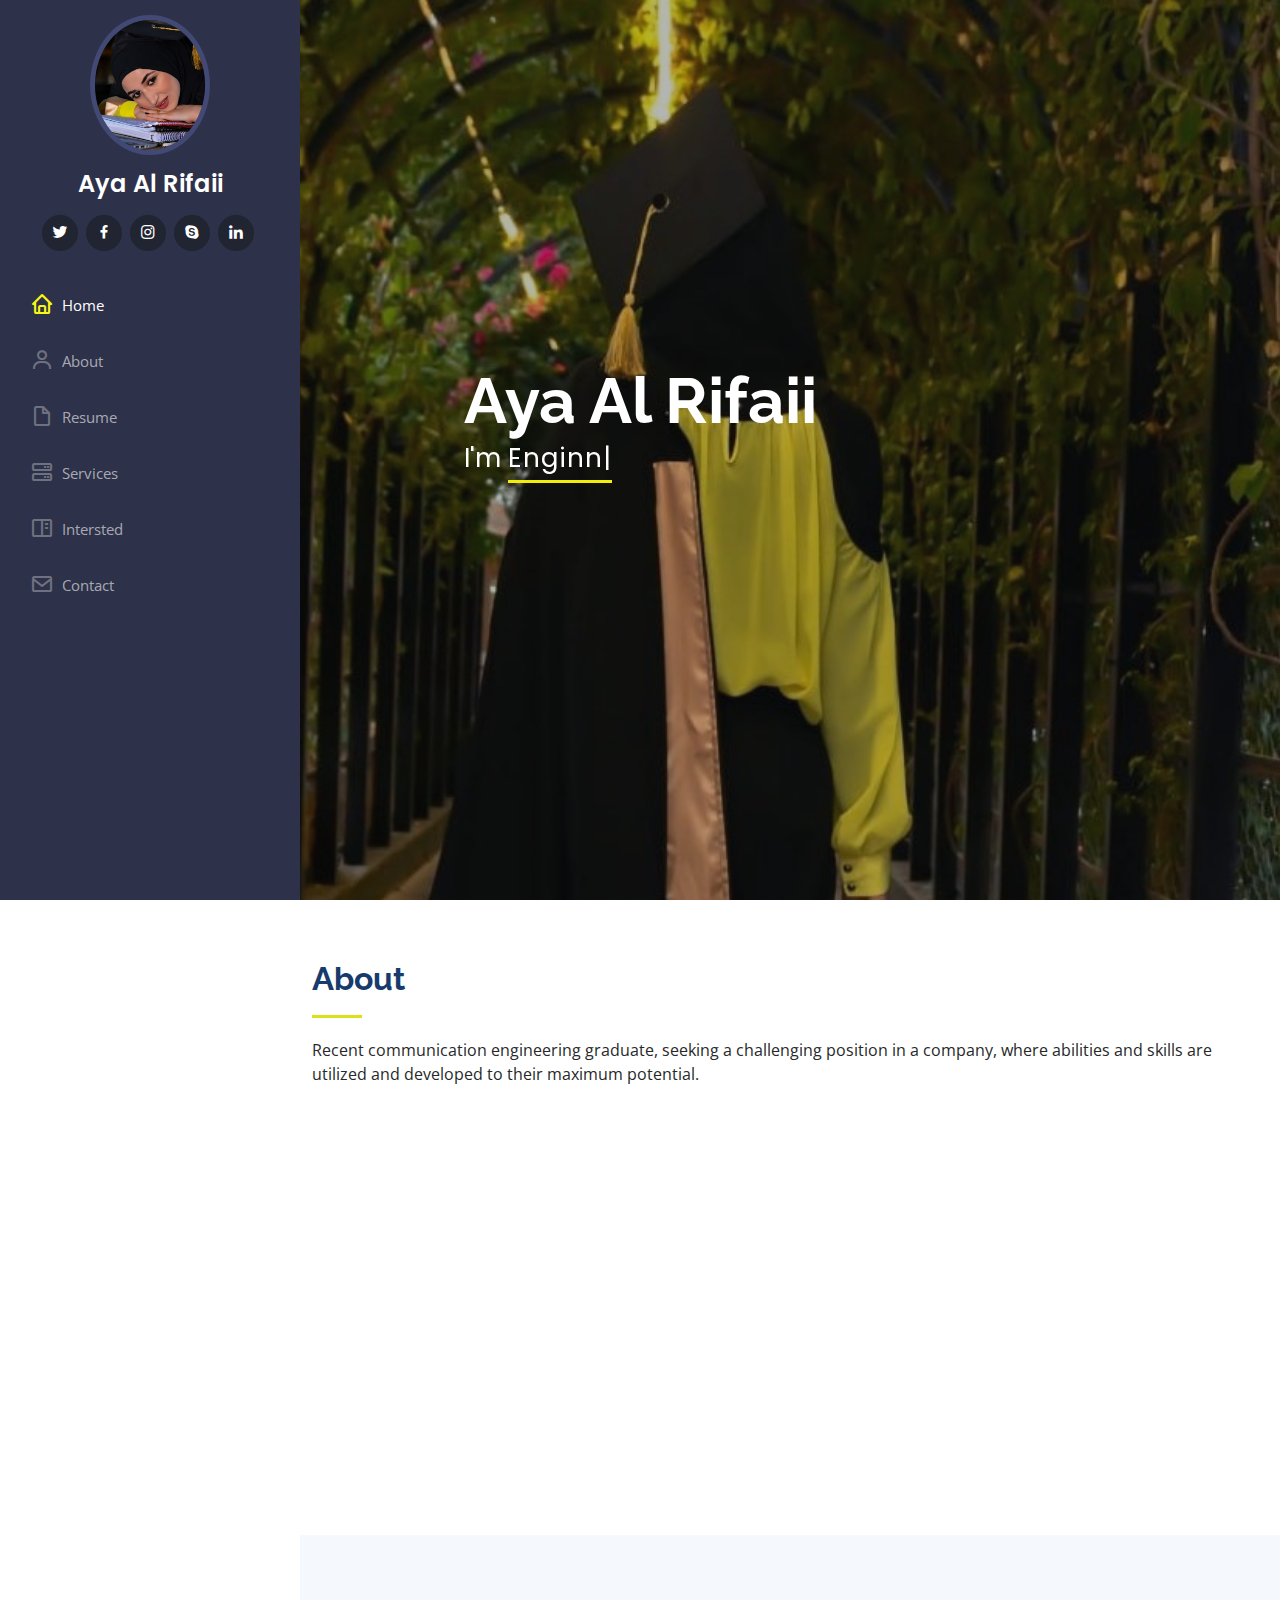
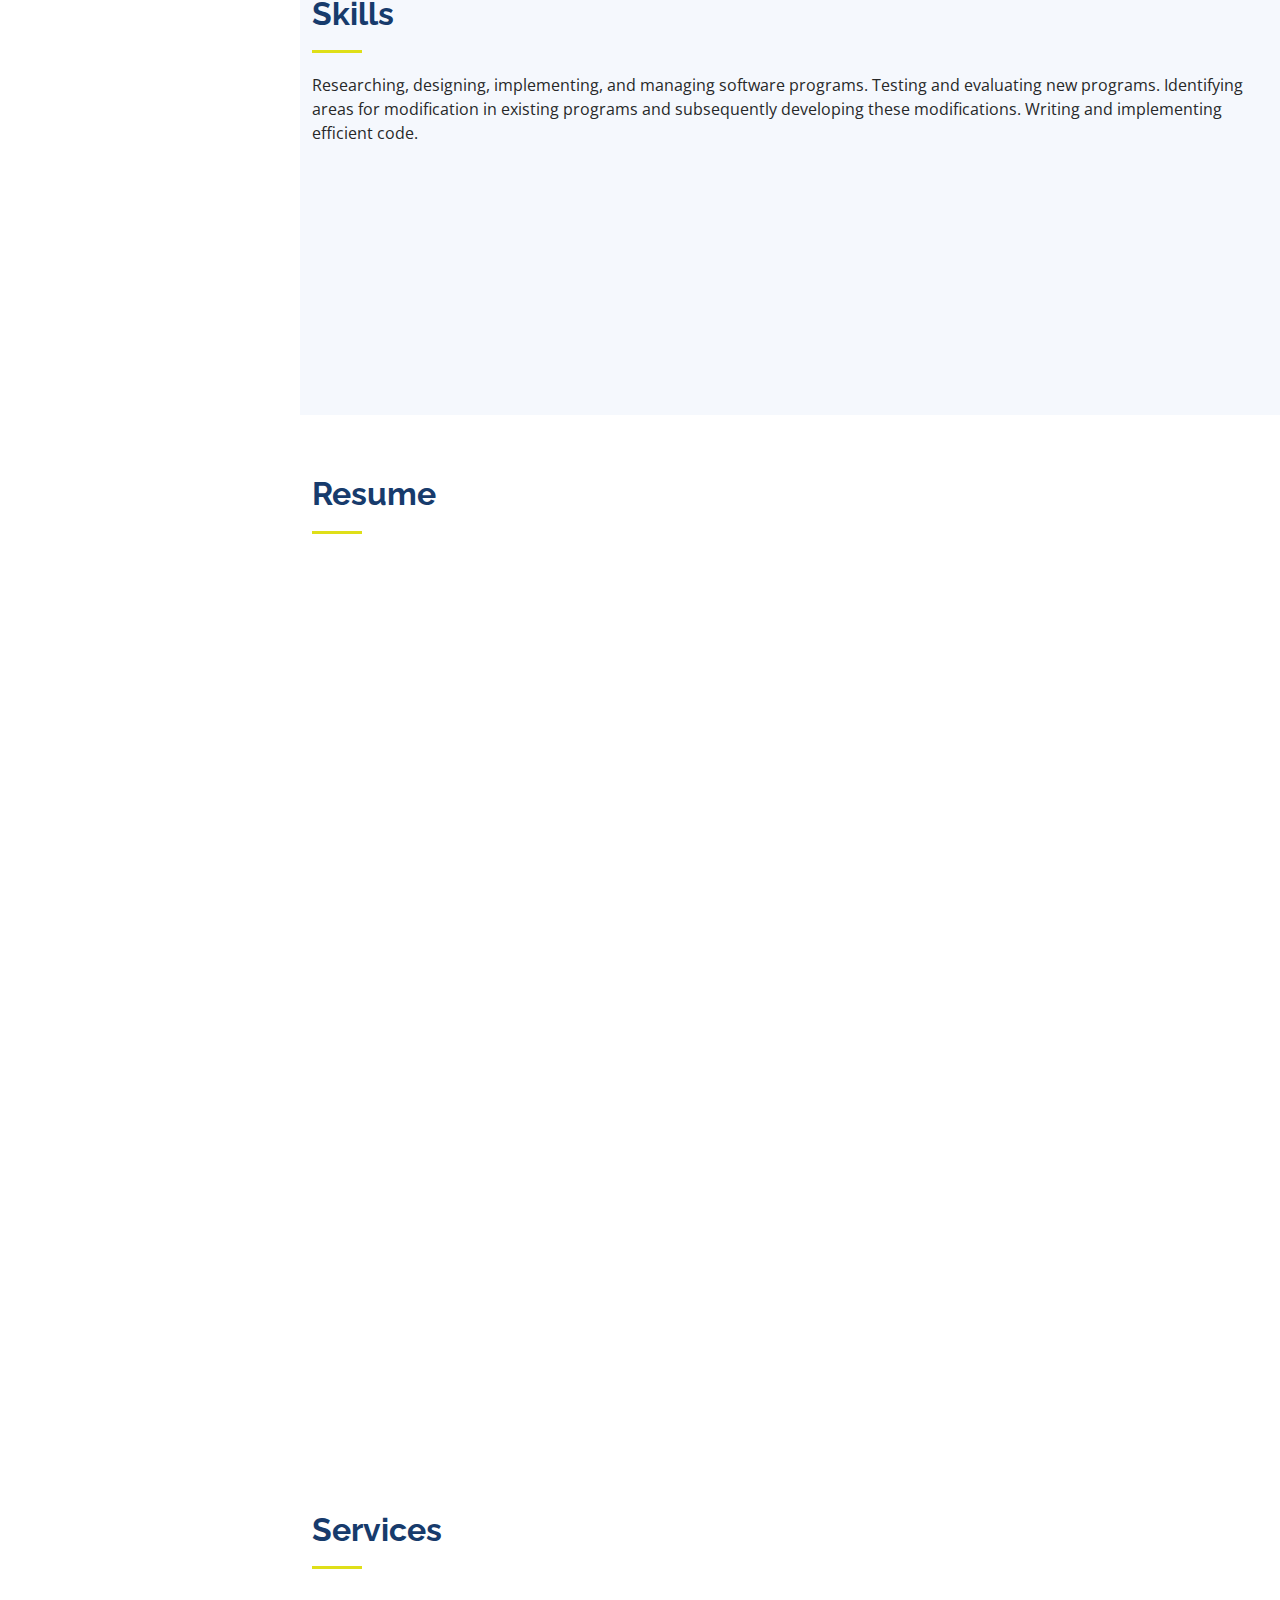
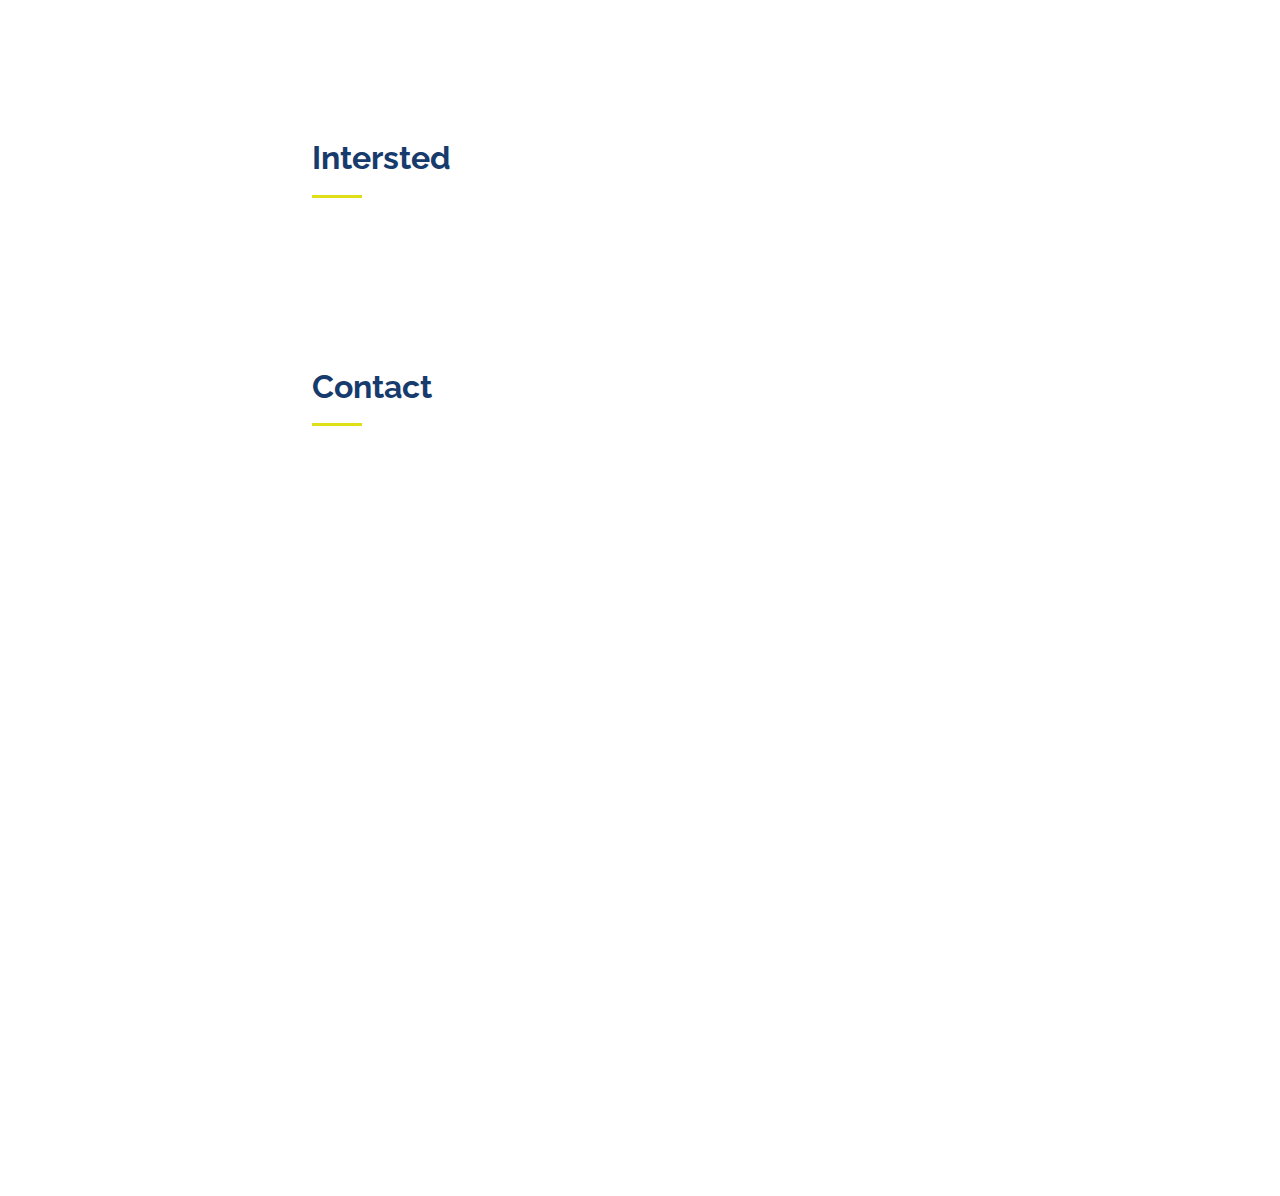
<file: index.html>
<!DOCTYPE html>
<html lang="en">
  <head>
    <meta charset="utf-8" />
    <meta content="width=device-width, initial-scale=1.0" name="viewport" />

    <title>My Curriculum Vitaee</title>
    <meta content="" name="description" />
    <meta content="" name="keywords" />

    <!-- Favicons -->
    <link href="assets/img/favicon.png" rel="icon" />
    <link href="assets/img/apple-touch-icon.png" rel="apple-touch-icon" />

    <!-- Google Fonts -->
    <link
      href="https://fonts.googleapis.com/css?family=Open+Sans:300,300i,400,400i,600,600i,700,700i|Raleway:300,300i,400,400i,500,500i,600,600i,700,700i|Poppins:300,300i,400,400i,500,500i,600,600i,700,700i"
      rel="stylesheet"
    />

    <!-- Vendor CSS Files -->
    <link href="assets/vendor/aos/aos.css" rel="stylesheet" />
    <link
      href="assets/vendor/bootstrap/css/bootstrap.min.css"
      rel="stylesheet"
    />
    <link
      href="assets/vendor/bootstrap-icons/bootstrap-icons.css"
      rel="stylesheet"
    />
    <link href="assets/vendor/boxicons/css/boxicons.min.css" rel="stylesheet" />
    <link
      href="assets/vendor/glightbox/css/glightbox.min.css"
      rel="stylesheet"
    />
    <link href="assets/vendor/swiper/swiper-bundle.min.css" rel="stylesheet" />

    <!-- Template Main CSS File -->
    <link href="assets/css/style.css" rel="stylesheet" />

    <!-- =======================================================
  * Template Name: iPortfolio - v3.9.0
  * Template URL: https://bootstrapmade.com/iportfolio-bootstrap-portfolio-websites-template/
  * Author: BootstrapMade.com
  * License: https://bootstrapmade.com/license/
  ======================================================== -->
  </head>

  <body>
    <!-- ======= Mobile nav toggle button ======= -->
    <i class="bi bi-list mobile-nav-toggle d-xl-none"></i>

    <!-- ======= Header ======= -->
    <header id="header">
      <div class="d-flex flex-column">
        <div class="profile">
          <img
            src="assets/img/profile-img.jpg"
            alt=""
            class="img-fluid rounded-circle"
          />
          <h1 class="text-light"><a href="index.html">Aya Al Rifaii</a></h1>
          <div class="social-links mt-3 text-center">
            <a href="#" class="twitter"><i class="bx bxl-twitter"></i></a>
            <a href="#" class="facebook"><i class="bx bxl-facebook"></i></a>
            <a href="#" class="instagram"><i class="bx bxl-instagram"></i></a>
            <a href="#" class="google-plus"><i class="bx bxl-skype"></i></a>
            <a href="#" class="linkedin"><i class="bx bxl-linkedin"></i></a>
          </div>
        </div>

        <nav id="navbar" class="nav-menu navbar">
          <ul>
            <li>
              <a href="#hero" class="nav-link scrollto active"
                ><i class="bx bx-home"></i> <span>Home</span></a
              >
            </li>
            <li>
              <a href="#about" class="nav-link scrollto"
                ><i class="bx bx-user"></i> <span>About</span></a
              >
            </li>
            <li>
              <a href="#resume" class="nav-link scrollto"
                ><i class="bx bx-file-blank"></i> <span>Resume</span></a
              >
            </li>
            <li>
              <a href="#services" class="nav-link scrollto"
                ><i class="bx bx-server"></i> <span>Services</span></a
              >
            </li>
            <li>
              <a href="#intersted" class="nav-link scrollto"
                ><i class="bx bx-book-content"></i> <span>Intersted</span></a
              >
            </li>
            <li>
              <a href="#contact" class="nav-link scrollto"
                ><i class="bx bx-envelope"></i> <span>Contact</span></a
              >
            </li>
          </ul>
        </nav>
        <!-- .nav-menu -->
      </div>
    </header>
    <!-- End Header -->

    <!-- ======= Hero Section ======= -->
    <section
      id="hero"
      class="d-flex flex-column justify-content-center align-items-center"
    >
      <div class="hero-container" data-aos="fade-in">
        <h1>Aya Al Rifaii</h1>
        <p>
          I'm
          <span
            class="typed"
            data-typed-items="Enginner, Developer, Freelancer"
          ></span>
        </p>
      </div>
    </section>
    <!-- End Hero -->

    <main id="main">
      <!-- ======= About Section ======= -->
      <section id="about" class="about">
        <div class="container">
          <div class="section-title">
            <h2>About</h2>
            <p>
              Recent communication engineering graduate, seeking a challenging
            position in a company, where abilities and skills are utilized and
            developed to their maximum potential.
            </p>
          </div>

          <div class="row">
            <div class="col-lg-4" data-aos="fade-right">
              <img src="assets/img/profile-img.jpg" class="img-fluid" alt="" />
            </div>
            <div class="col-lg-8 pt-4 pt-lg-0 content" data-aos="fade-left">
              <h3>Enginner &amp; Full Stack Developer.</h3>
              <br />
              <div class="row">
                <div class="col-lg-6">
                  <ul>
                    <li>
                      <i class="bi bi-chevron-right"></i>
                      <strong>Birthday:</strong> <span>20 February 2001</span>
                    </li>
                    <li>
                      <i class="bi bi-chevron-right"></i>
                      <strong>PhEmailone:</strong>
                      <span>rifaiiaya202@gmail.com</span>
                    </li>
                    <li>
                      <i class="bi bi-chevron-right"></i>
                      <strong>City:</strong> <span>Akkar, Lebanon</span>
                    </li>
                  </ul>
                </div>
                <div class="col-lg-6">
                  <ul>
                    <li>
                      <i class="bi bi-chevron-right"></i> <strong>Age:</strong>
                      <span>21</span>
                    </li>
                    <li>
                      <i class="bi bi-chevron-right"></i>
                      <strong>Degree:</strong> <span>Master</span>
                    </li>
                    <li>
                      <i class="bi bi-chevron-right"></i>
                      <strong>Freelance:</strong> <span>Available</span>
                    </li>
                  </ul>
                </div>
              </div>
              <p>
                In 2018 , started first year at LIU university, in
              telecommunication Engineering major, when I graduate with Honor
              in spring 2021.
              <br />
              In 2021 , started first year of Master in CCE.
              </p>
            </div>
          </div>
        </div>
      </section>
      <!-- End About Section -->

       <!-- ======= Skills Section ======= -->
       <section id="skills" class="skills section-bg">
        <div class="container">
          <div class="section-title">
            <h2>Skills</h2>
            <p>
              Researching, designing, implementing, and managing software
              programs. Testing and evaluating new programs. Identifying areas
              for modification in existing programs and subsequently developing
              these modifications. Writing and implementing efficient code.
            </p>
          </div>

          <div class="row skills-content">
            <div class="col-lg-6" data-aos="fade-up">
              <div class="progress">
                <span class="skill"
                  >HTML &amp; CSS &amp;JavaScript <i class="val">90%</i></span
                >

                <div class="progress-bar-wrap">
                  <div
                    class="progress-bar"
                    role="progressbar"
                    aria-valuenow="90"
                    aria-valuemin="0"
                    aria-valuemax="100"
                  ></div>
                </div>
              </div>

              <div class="progress">
                <span class="skill"
                  >Node.js &amp;JSON &amp; npm <i class="val">90%</i></span
                >
                <div class="progress-bar-wrap">
                  <div
                    class="progress-bar"
                    role="progressbar"
                    aria-valuenow="90"
                    aria-valuemin="0"
                    aria-valuemax="100"
                  ></div>
                </div>
              </div>

              <div class="progress">
                <span class="skill"
                  >AJAX &amp; REST API &amp; Web Server
                  <i class="val">85%</i></span
                >
                <div class="progress-bar-wrap">
                  <div
                    class="progress-bar"
                    role="progressbar"
                    aria-valuenow="85"
                    aria-valuemin="0"
                    aria-valuemax="100"
                  ></div>
                </div>
              </div>
            </div>

            <div class="col-lg-6" data-aos="fade-up" data-aos-delay="100">
              <div class="progress">
                <span class="skill"
                  >Git &amp; Github &amp; Heroku<i class="val">80%</i></span
                >
                <div class="progress-bar-wrap">
                  <div
                    class="progress-bar"
                    role="progressbar"
                    aria-valuenow="80"
                    aria-valuemin="0"
                    aria-valuemax="100"
                  ></div>
                </div>
              </div>

              <div class="progress">
                <span class="skill">Bootstrap <i class="val">90%</i></span>
                <div class="progress-bar-wrap">
                  <div
                    class="progress-bar"
                    role="progressbar"
                    aria-valuenow="90"
                    aria-valuemin="0"
                    aria-valuemax="100"
                  ></div>
                </div>
              </div>

              <div class="progress">
                <span class="skill"
                  >Microsoft Office <i class="val">90%</i></span
                >
                <div class="progress-bar-wrap">
                  <div
                    class="progress-bar"
                    role="progressbar"
                    aria-valuenow="90"
                    aria-valuemin="0"
                    aria-valuemax="100"
                  ></div>
                </div>
              </div>
            </div>
          </div>
        </div>
      </section>
      <!-- End Skills Section -->

      <!-- ======= Resume Section ======= -->
      <section id="resume" class="resume">
        <div class="container">
          <div class="section-title">
            <h2>Resume</h2>
          </div>

          <div class="row">
            <div class="col-lg-6" data-aos="fade-up">
              <h3 class="resume-title">Sumary</h3>
              <div class="resume-item pb-0">
                <h4>Aya Al Rifaii</h4>
                <p>
                  <em
                    >In 2018 , started first year at LIU university, in
                    telecommunication Engineering major, when I graduate with
                    Honor in spring 2021. In 2021 , started first year of Master
                    in CCE. <br />
                    I started with a Full Stack Developer Training</em
                  >
                </p>
              </div>

              <h3 class="resume-title">Education</h3>
              <div class="resume-item">
                <h4>Bachelor of Telecommunication Engineer</h4>
                <h5>2018 - 2021</h5>
                <p><em>LIU University, Akkar Campus</em></p>
                <ul>
                  <li>
                    graduate | Spring 2021 Bachelor of Science in TENG Major
                  </li>
                  <li>GPA : 3.49 , Dean's list during semesters</li>
                </ul>
              </div>
              <div class="resume-item">
                <h4>Master Computer &amp; Communication Engineer</h4>
                <h5>2021 - 2023</h5>
                <p><em>LIU University, Tripoli &amp; Beirut Campus</em></p>
                <ul>
                  <li>
                    Spring 2022 | Finished, the first year of master (MSC1)
                  </li>
                  <li>Continue the last year of Masters (MSC2)</li>
                </ul>
              </div>
            </div>
            <div class="col-lg-6" data-aos="fade-up" data-aos-delay="100">
              <h3 class="resume-title">Professional Experience</h3>
              <div class="resume-item">
                <h4>PERSONAL PROJECTS</h4>
                <u>Senior Project | In Web- Electronics Online Shop</u>
                <br />
                <ul>
                  <li>
                    Designed, developed, and tested the ‘E- Online shopping’
                    website that fulfills the needs of people, based on two
                    interfaces admin, users.
                  </li>
                  <li>
                    Used creative problem-solving approaches to generate new
                    ideas, and produce effective solutions.
                  </li>
                </ul>

                <u>Web Project | Hotel Reservation System</u>
                <ul>
                  <li>Using Html5, CSS, JavaScript, and PHP</li>
                </ul>

                <u>Android Project | Cinema Reservation Application</u>
                <ul>
                  <li>
                    Create and designed an Cinema Reservation application based
                    on two interfaces admin, users
                  </li>
                </ul>

                <u> Bootstrap Template | Vlava</u>
                <ul>
                  <li>
                    Using Html5, CSS, JavaScript, JSON, Node.js, AJAX, npm to
                    read from excel sheet , REST API...
                  </li>
                  <li>
                    This is the link of Vlava project Posted in Github:
                    <a
                      href="https://rifaiiaya2.github.io/Vlava/"
                      target="_blank"
                      >Vlava
                    </a>
                  </li>
                </ul>
              </div>
              <div class="resume-item">
                <h4>WorkShop</h4>

                <ul>
                  <li>
                    Lebanese International University “LIU” nominated me to
                    participate in the Huawei Seeds For Future program, which
                    includes the most important technology topics, 5G, cloud
                    computing, AI.
                  </li>
                  <li>
                    Certificate from Maharatech Successfly completed learned
                    HTML &amp; CSS
                  </li>
                </ul>
              </div>
            </div>
          </div>
        </div>
      </section>
      <!-- End Resume Section -->

 

      <!-- ======= Services Section ======= -->
      <section id="services" class="services">
        <div class="container">
          <div class="section-title">
            <h2>Services</h2>
           
          </div>

          <div class="row" id="Services">

           
        </div>
      </section>
      <!-- End Services Section -->

      <!-- ======= Intersted Section ======= -->
      
      <section id="intersted" class="services">
        <div class="container">
          <div class="section-title">
            <h2>Intersted</h2>
           
          </div>

          <div class="row" id="Intersted">

           
        </div>
      </section>

<!-- ======= Contact Section ======= -->
<section id="contact" class="contact">
  <div class="container">
    <div class="section-title">
      <h2>Contact</h2>
      
    </div>

    <div class="row" data-aos="fade-in">
      <div class="col-lg-5 d-flex align-items-stretch">
        <div class="info">
          <div class="address">
            <i class="bi bi-geo-alt"></i>
            <h4>Location:</h4>
            <p>Akkar, Lebanon</p>
          </div>

          <div class="email">
            <i class="bi bi-envelope"></i>
            <h4>Email:</h4>
            <p>rifaiiaya202@gmail.com</p>
          </div>

         

          <iframe
            src="https://www.google.com/maps/embed?pb=!1m14!1m8!1m3!1d12097.433213460943!2d-74.0062269!3d40.7101282!3m2!1i1024!2i768!4f13.1!3m3!1m2!1s0x0%3A0xb89d1fe6bc499443!2sDowntown+Conference+Center!5e0!3m2!1smk!2sbg!4v1539943755621"
            frameborder="0"
            style="border: 0; width: 100%; height: 290px"
            allowfullscreen
          ></iframe>
        </div>
      </div>

      <div class="col-lg-7 mt-5 mt-lg-0 d-flex align-items-stretch">
        <form
          action="forms/contact.php"
          method="post"
          role="form"
          class="php-email-form"
        >
          <div class="row">
            <div class="form-group col-md-6">
              <label for="name">Your Name</label>
              <input
                type="text"
                name="name"
                class="form-control"
                id="name"
                required
              />
            </div>
            <div class="form-group col-md-6">
              <label for="name">Your Email</label>
              <input
                type="email"
                class="form-control"
                name="email"
                id="email"
                required
              />
            </div>
          </div>
          <div class="form-group">
            <label for="name">Subject</label>
            <input
              type="text"
              class="form-control"
              name="subject"
              id="subject"
              required
            />
          </div>
          <div class="form-group">
            <label for="name">Message</label>
            <textarea
              class="form-control"
              name="message"
              rows="10"
              required
            ></textarea>
          </div>
          <div class="my-3">
            <div class="loading">Loading</div>
            <div class="error-message"></div>
            <div class="sent-message">
              Your message has been sent. Thank you!
            </div>
          </div>
          <div class="text-center">
            <button type="submit" style="background:yellow">Send Message</button>
          </div>
        </form>
      </div>
    </div>
  </div>
</section>
<!-- End Contact Section -->
</main>
<!-- End #main -->
    <a
      href="#"
      class="back-to-top d-flex align-items-center justify-content-center"
      ><i class="bi bi-arrow-up-short"></i
    ></a>

    <!-- Vendor JS Files -->
    <script src="assets/vendor/purecounter/purecounter_vanilla.js"></script>
    <script src="assets/vendor/aos/aos.js"></script>
    <script src="assets/vendor/bootstrap/js/bootstrap.bundle.min.js"></script>
    <script src="assets/vendor/glightbox/js/glightbox.min.js"></script>
    <script src="assets/vendor/isotope-layout/isotope.pkgd.min.js"></script>
    <script src="assets/vendor/swiper/swiper-bundle.min.js"></script>
    <script src="assets/vendor/typed.js/typed.min.js"></script>
    <script src="assets/vendor/waypoints/noframework.waypoints.js"></script>
    <script src="assets/vendor/php-email-form/validate.js"></script>

    <!-- Template Main JS File -->
    <script src="assets/js/main.js"></script>
    <script src="./index.js"></script>
  </body>
</html>
</file>
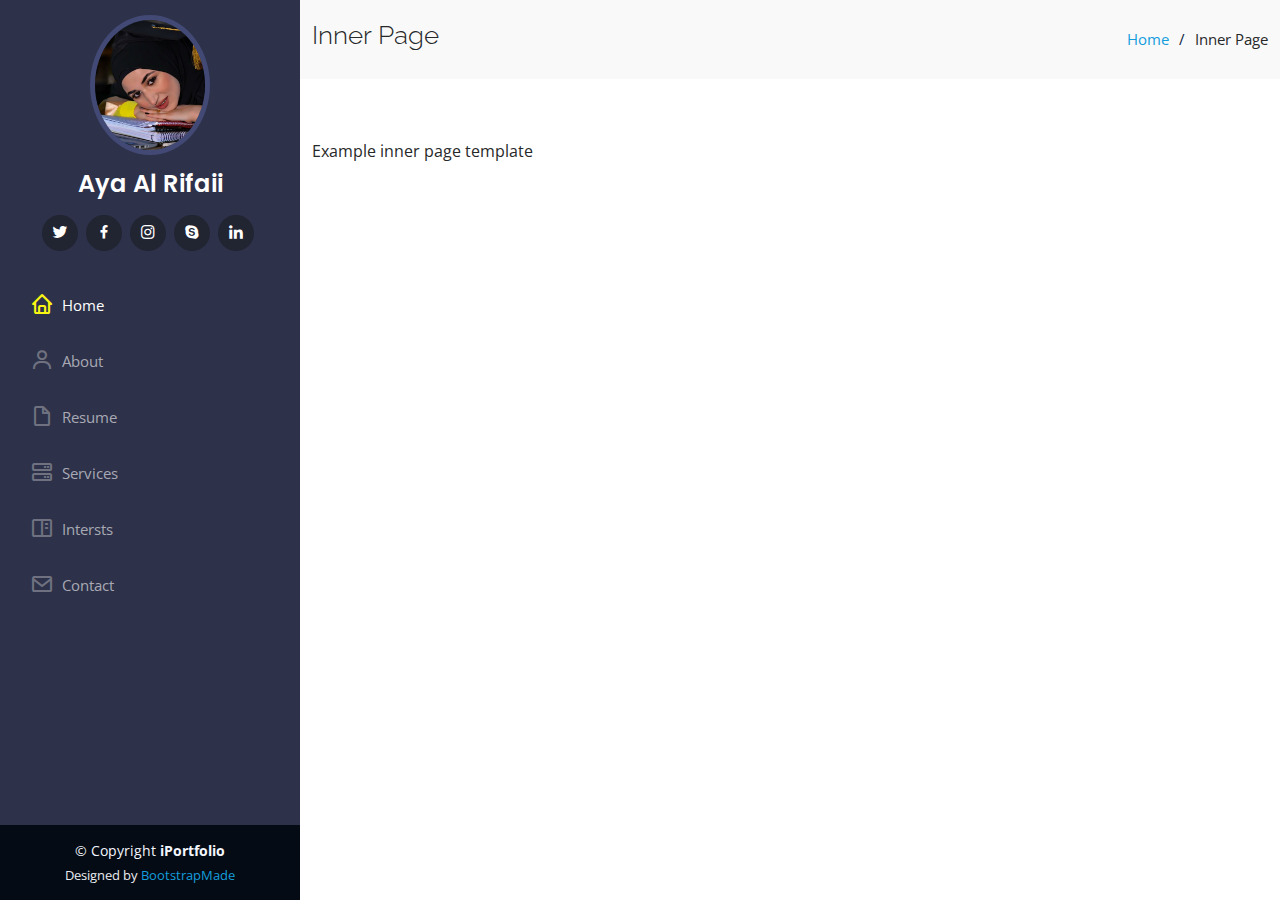
<file: inner-page.html>
<!DOCTYPE html>
<html lang="en">
  <head>
    <meta charset="utf-8" />
    <meta content="width=device-width, initial-scale=1.0" name="viewport" />

    <title>Inner Page - iPortfolio Bootstrap Template</title>
    <meta content="" name="description" />
    <meta content="" name="keywords" />

    <!-- Favicons -->
    <link href="assets/img/favicon.png" rel="icon" />
    <link href="assets/img/apple-touch-icon.png" rel="apple-touch-icon" />

    <!-- Google Fonts -->
    <link
      href="https://fonts.googleapis.com/css?family=Open+Sans:300,300i,400,400i,600,600i,700,700i|Raleway:300,300i,400,400i,500,500i,600,600i,700,700i|Poppins:300,300i,400,400i,500,500i,600,600i,700,700i"
      rel="stylesheet"
    />

    <!-- Vendor CSS Files -->
    <link href="assets/vendor/aos/aos.css" rel="stylesheet" />
    <link
      href="assets/vendor/bootstrap/css/bootstrap.min.css"
      rel="stylesheet"
    />
    <link
      href="assets/vendor/bootstrap-icons/bootstrap-icons.css"
      rel="stylesheet"
    />
    <link href="assets/vendor/boxicons/css/boxicons.min.css" rel="stylesheet" />
    <link
      href="assets/vendor/glightbox/css/glightbox.min.css"
      rel="stylesheet"
    />
    <link href="assets/vendor/swiper/swiper-bundle.min.css" rel="stylesheet" />

    <!-- Template Main CSS File -->
    <link href="assets/css/style.css" rel="stylesheet" />

    <!-- =======================================================
  * Template Name: iPortfolio - v3.9.0
  * Template URL: https://bootstrapmade.com/iportfolio-bootstrap-portfolio-websites-template/
  * Author: BootstrapMade.com
  * License: https://bootstrapmade.com/license/
  ======================================================== -->
  </head>

  <body>
    <!-- ======= Mobile nav toggle button ======= -->
    <i class="bi bi-list mobile-nav-toggle d-xl-none"></i>

    <!-- ======= Header ======= -->
    <header id="header">
      <div class="d-flex flex-column">
        <div class="profile">
          <img
            src="assets/img/profile-img.jpg"
            alt=""
            class="img-fluid rounded-circle"
          />
          <h1 class="text-light"><a href="index.html">Aya Al Rifaii</a></h1>
          <div class="social-links mt-3 text-center">
            <a href="#" class="twitter"><i class="bx bxl-twitter"></i></a>
            <a href="#" class="facebook"><i class="bx bxl-facebook"></i></a>
            <a href="#" class="instagram"><i class="bx bxl-instagram"></i></a>
            <a href="#" class="google-plus"><i class="bx bxl-skype"></i></a>
            <a href="#" class="linkedin"><i class="bx bxl-linkedin"></i></a>
          </div>
        </div>

        <nav id="navbar" class="nav-menu navbar">
          <ul>
            <li>
              <a href="#hero" class="nav-link scrollto active"
                ><i class="bx bx-home"></i> <span>Home</span></a
              >
            </li>
            <li>
              <a href="#about" class="nav-link scrollto"
                ><i class="bx bx-user"></i> <span>About</span></a
              >
            </li>
            <li>
              <a href="#resume" class="nav-link scrollto"
                ><i class="bx bx-file-blank"></i> <span>Resume</span></a
              >
            </li>
            <li>
              <a href="#services" class="nav-link scrollto"
                ><i class="bx bx-server"></i> <span>Services</span></a
              >
            </li>
            <li>
              <a href="#intersts" class="nav-link scrollto"
                ><i class="bx bx-book-content"></i> <span>Intersts</span></a
              >
            </li>

            <li>
              <a href="#contact" class="nav-link scrollto"
                ><i class="bx bx-envelope"></i> <span>Contact</span></a
              >
            </li>
          </ul>
        </nav>
        <!-- .nav-menu -->
      </div>
    </header>
    <!-- End Header -->

    <main id="main">
      <!-- ======= Breadcrumbs ======= -->
      <section class="breadcrumbs">
        <div class="container">
          <div class="d-flex justify-content-between align-items-center">
            <h2>Inner Page</h2>
            <ol>
              <li><a href="index.html">Home</a></li>
              <li>Inner Page</li>
            </ol>
          </div>
        </div>
      </section>
      <!-- End Breadcrumbs -->

      <section class="inner-page">
        <div class="container">
          <p>Example inner page template</p>
        </div>
      </section>
    </main>
    <!-- End #main -->

    <!-- ======= Footer ======= -->
    <footer id="footer">
      <div class="container">
        <div class="copyright">
          &copy; Copyright <strong><span>iPortfolio</span></strong>
        </div>
        <div class="credits">
          <!-- All the links in the footer should remain intact. -->
          <!-- You can delete the links only if you purchased the pro version. -->
          <!-- Licensing information: https://bootstrapmade.com/license/ -->
          <!-- Purchase the pro version with working PHP/AJAX contact form: https://bootstrapmade.com/iportfolio-bootstrap-portfolio-websites-template/ -->
          Designed by <a href="https://bootstrapmade.com/">BootstrapMade</a>
        </div>
      </div>
    </footer>
    <!-- End  Footer -->

    <a
      href="#"
      class="back-to-top d-flex align-items-center justify-content-center"
      ><i class="bi bi-arrow-up-short"></i
    ></a>

    <!-- Vendor JS Files -->
    <script src="assets/vendor/purecounter/purecounter_vanilla.js"></script>
    <script src="assets/vendor/aos/aos.js"></script>
    <script src="assets/vendor/bootstrap/js/bootstrap.bundle.min.js"></script>
    <script src="assets/vendor/glightbox/js/glightbox.min.js"></script>
    <script src="assets/vendor/isotope-layout/isotope.pkgd.min.js"></script>
    <script src="assets/vendor/swiper/swiper-bundle.min.js"></script>
    <script src="assets/vendor/typed.js/typed.min.js"></script>
    <script src="assets/vendor/waypoints/noframework.waypoints.js"></script>
    <script src="assets/vendor/php-email-form/validate.js"></script>

    <!-- Template Main JS File -->
    <script src="assets/js/main.js"></script>
  </body>
</html>
</file>
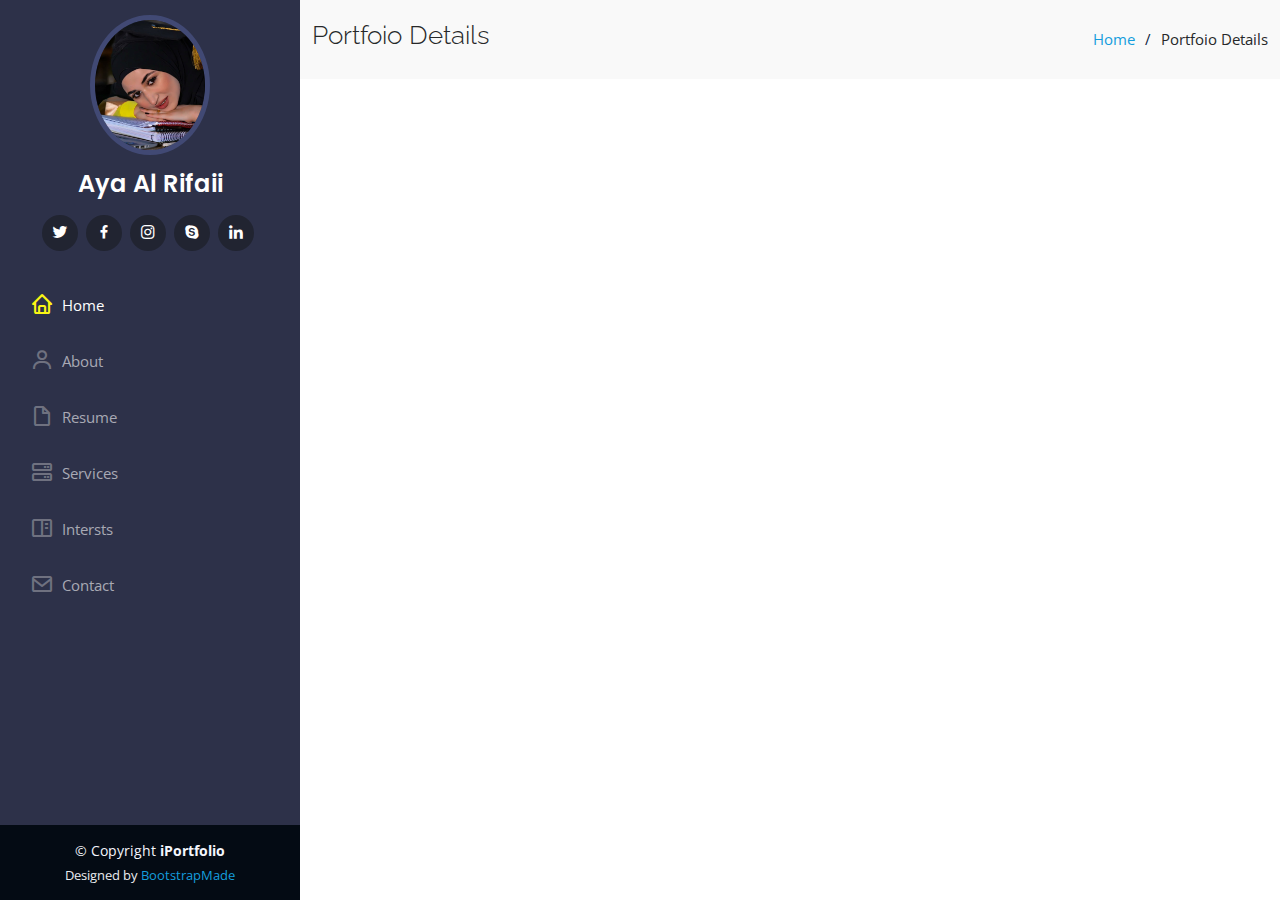
<file: portfolio-details.html>
<!DOCTYPE html>
<html lang="en">
  <head>
    <meta charset="utf-8" />
    <meta content="width=device-width, initial-scale=1.0" name="viewport" />

    <title>Portfolio Details - iPortfolio Bootstrap Template</title>
    <meta content="" name="description" />
    <meta content="" name="keywords" />

    <!-- Favicons -->
    <link href="assets/img/favicon.png" rel="icon" />
    <link href="assets/img/apple-touch-icon.png" rel="apple-touch-icon" />

    <!-- Google Fonts -->
    <link
      href="https://fonts.googleapis.com/css?family=Open+Sans:300,300i,400,400i,600,600i,700,700i|Raleway:300,300i,400,400i,500,500i,600,600i,700,700i|Poppins:300,300i,400,400i,500,500i,600,600i,700,700i"
      rel="stylesheet"
    />

    <!-- Vendor CSS Files -->
    <link href="assets/vendor/aos/aos.css" rel="stylesheet" />
    <link
      href="assets/vendor/bootstrap/css/bootstrap.min.css"
      rel="stylesheet"
    />
    <link
      href="assets/vendor/bootstrap-icons/bootstrap-icons.css"
      rel="stylesheet"
    />
    <link href="assets/vendor/boxicons/css/boxicons.min.css" rel="stylesheet" />
    <link
      href="assets/vendor/glightbox/css/glightbox.min.css"
      rel="stylesheet"
    />
    <link href="assets/vendor/swiper/swiper-bundle.min.css" rel="stylesheet" />

    <!-- Template Main CSS File -->
    <link href="assets/css/style.css" rel="stylesheet" />

    <!-- =======================================================
  * Template Name: iPortfolio - v3.9.0
  * Template URL: https://bootstrapmade.com/iportfolio-bootstrap-portfolio-websites-template/
  * Author: BootstrapMade.com
  * License: https://bootstrapmade.com/license/
  ======================================================== -->
  </head>

  <body>
    <!-- ======= Mobile nav toggle button ======= -->
    <i class="bi bi-list mobile-nav-toggle d-xl-none"></i>

    <!-- ======= Header ======= -->
    <header id="header">
      <div class="d-flex flex-column">
        <div class="profile">
          <img
            src="assets/img/profile-img.jpg"
            alt=""
            class="img-fluid rounded-circle"
          />
          <h1 class="text-light"><a href="index.html">Aya Al Rifaii</a></h1>
          <div class="social-links mt-3 text-center">
            <a href="#" class="twitter"><i class="bx bxl-twitter"></i></a>
            <a href="#" class="facebook"><i class="bx bxl-facebook"></i></a>
            <a href="#" class="instagram"><i class="bx bxl-instagram"></i></a>
            <a href="#" class="google-plus"><i class="bx bxl-skype"></i></a>
            <a href="#" class="linkedin"><i class="bx bxl-linkedin"></i></a>
          </div>
        </div>

        <nav id="navbar" class="nav-menu navbar">
          <ul>
            <li>
              <a href="#hero" class="nav-link scrollto active"
                ><i class="bx bx-home"></i> <span>Home</span></a
              >
            </li>
            <li>
              <a href="#about" class="nav-link scrollto"
                ><i class="bx bx-user"></i> <span>About</span></a
              >
            </li>
            <li>
              <a href="#resume" class="nav-link scrollto"
                ><i class="bx bx-file-blank"></i> <span>Resume</span></a
              >
            </li>
            <li>
              <a href="#services" class="nav-link scrollto"
                ><i class="bx bx-server"></i> <span>Services</span></a
              >
            </li>
            <li>
              <a href="#interst" class="nav-link scrollto"
                ><i class="bx bx-book-content"></i> <span>Intersts</span></a
              >
            </li>
            <li>
              <a href="#contact" class="nav-link scrollto"
                ><i class="bx bx-envelope"></i> <span>Contact</span></a
              >
            </li>
          </ul>
        </nav>
        <!-- .nav-menu -->
      </div>
    </header>
    <!-- End Header -->

    <main id="main">
      <!-- ======= Breadcrumbs ======= -->
      <section id="breadcrumbs" class="breadcrumbs">
        <div class="container">
          <div class="d-flex justify-content-between align-items-center">
            <h2>Portfoio Details</h2>
            <ol>
              <li><a href="index.html">Home</a></li>
              <li>Portfoio Details</li>
            </ol>
          </div>
        </div>
      </section>
      <!-- End Breadcrumbs -->
    </main>
    <!-- End #main -->

    <!-- ======= Footer ======= -->
    <footer id="footer">
      <div class="container">
        <div class="copyright">
          &copy; Copyright <strong><span>iPortfolio</span></strong>
        </div>
        <div class="credits">
          <!-- All the links in the footer should remain intact. -->
          <!-- You can delete the links only if you purchased the pro version. -->
          <!-- Licensing information: https://bootstrapmade.com/license/ -->
          <!-- Purchase the pro version with working PHP/AJAX contact form: https://bootstrapmade.com/iportfolio-bootstrap-portfolio-websites-template/ -->
          Designed by <a href="https://bootstrapmade.com/">BootstrapMade</a>
        </div>
      </div>
    </footer>
    <!-- End  Footer -->

    <a
      href="#"
      class="back-to-top d-flex align-items-center justify-content-center"
      ><i class="bi bi-arrow-up-short"></i
    ></a>

    <!-- Vendor JS Files -->
    <script src="assets/vendor/purecounter/purecounter_vanilla.js"></script>
    <script src="assets/vendor/aos/aos.js"></script>
    <script src="assets/vendor/bootstrap/js/bootstrap.bundle.min.js"></script>
    <script src="assets/vendor/glightbox/js/glightbox.min.js"></script>
    <script src="assets/vendor/isotope-layout/isotope.pkgd.min.js"></script>
    <script src="assets/vendor/swiper/swiper-bundle.min.js"></script>
    <script src="assets/vendor/typed.js/typed.min.js"></script>
    <script src="assets/vendor/waypoints/noframework.waypoints.js"></script>
    <script src="assets/vendor/php-email-form/validate.js"></script>

    <!-- Template Main JS File -->
    <script src="assets/js/main.js"></script>
  </body>
</html>
</file>
<file: assets/css/style.css>
/**
* Template Name: iPortfolio - v3.9.0
* Template URL: https://bootstrapmade.com/iportfolio-bootstrap-portfolio-websites-template/
* Author: BootstrapMade.com
* License: https://bootstrapmade.com/license/
*/

/*--------------------------------------------------------------
# General
--------------------------------------------------------------*/
body {
  font-family: "Open Sans", sans-serif;
  color: #272829;
}

a {
  color: #149ddd;
  text-decoration: none;
}

a:hover {
  color: #37b3ed;
  text-decoration: none;
}

h1,
h2,
h3,
h4,
h5,
h6 {
  font-family: "Raleway", sans-serif;
}

/*--------------------------------------------------------------
# Back to top button
--------------------------------------------------------------*/
.back-to-top {
  position: fixed;
  visibility: hidden;
  opacity: 0;
  right: 15px;
  bottom: 15px;
  z-index: 996;
  background: Navy;
  width: 40px;
  height: 40px;
  border-radius: 50px;
  transition: all 0.4s;
}

.back-to-top i {
  font-size: 28px;
  color: #fff;
  line-height: 0;
}

.back-to-top:hover {
  background: yellow;
  color: #fff;
}

.back-to-top.active {
  visibility: visible;
  opacity: 1;
}

/*--------------------------------------------------------------
# Header
--------------------------------------------------------------*/
#header {
  position: fixed;
  top: 0;
  left: 0;
  bottom: 0;
  width: 300px;
  transition: all ease-in-out 0.5s;
  z-index: 9997;
  transition: all 0.5s;
  padding: 0 15px;
  background: #2d3149;
  overflow-y: auto;
}

#header .profile img {
  margin: 15px auto;
  display: block;
  width: 120px;
  border: 5px solid #414974;
}

#header .profile h1 {
  font-size: 24px;
  margin: 0;
  padding: 0;
  font-weight: 600;
  -moz-text-align-last: center;
  text-align-last: center;
  font-family: "Poppins", sans-serif;
}

#header .profile h1 a,
#header .profile h1 a:hover {
  color: #fff;
  text-decoration: none;
}

#header .profile .social-links a {
  font-size: 18px;
  display: inline-block;
  background: #212431;
  color: #fff;
  line-height: 1;
  padding: 8px 0;
  margin-right: 4px;
  border-radius: 50%;
  text-align: center;
  width: 36px;
  height: 36px;
  transition: 0.3s;
}

#header .profile .social-links a:hover {
  background: #e4f310;
  color: #fff;
  text-decoration: none;
}

#main {
  margin-left: 300px;
}

@media (max-width: 1199px) {
  #header {
    left: -300px;
  }

  #main {
    margin-left: 0;
  }
}

/*--------------------------------------------------------------
# Navigation Menu
--------------------------------------------------------------*/
/* Desktop Navigation */
.nav-menu {
  padding: 30px 0 0 0;
}

.nav-menu * {
  margin: 0;
  padding: 0;
  list-style: none;
}

.nav-menu>ul>li {
  position: relative;
  white-space: nowrap;
}

.nav-menu a,
.nav-menu a:focus {
  display: flex;
  align-items: center;
  color: #a8a9b4;
  padding: 12px 15px;
  margin-bottom: 8px;
  transition: 0.3s;
  font-size: 15px;
}

.nav-menu a i,
.nav-menu a:focus i {
  font-size: 24px;
  padding-right: 8px;
  color: #6f7180;
}

.nav-menu a:hover,
.nav-menu .active,
.nav-menu .active:focus,
.nav-menu li:hover>a {
  text-decoration: none;
  color: #fff;
}

.nav-menu a:hover i,
.nav-menu .active i,
.nav-menu .active:focus i,
.nav-menu li:hover>a i {
  color: #faf614;
}

/* Mobile Navigation */
.mobile-nav-toggle {
  position: fixed;
  right: 15px;
  top: 15px;
  z-index: 9998;
  border: 0;
  font-size: 24px;
  transition: all 0.4s;
  outline: none !important;
  background-color: #149ddd;
  color: #fff;
  width: 40px;
  height: 40px;
  display: inline-flex;
  align-items: center;
  justify-content: center;
  line-height: 0;
  border-radius: 50px;
  cursor: pointer;
}

.mobile-nav-active {
  overflow: hidden;
}

.mobile-nav-active #header {
  left: 0;
}

/*--------------------------------------------------------------
# Hero Section
--------------------------------------------------------------*/
#hero {
  width: 100%;
  height: 100vh;
  background: url("../img/hero-bg.jpg") top center;
  background-size: cover;
}

#hero:before {
  content: "";
  background: rgba(5, 13, 24, 0.3);
  position: absolute;
  bottom: 0;
  top: 0;
  left: 0;
  right: 0;
  z-index: 1;
}

#hero .hero-container {
  position: relative;
  z-index: 2;
  min-width: 300px;
}

#hero h1 {
  margin: 0 0 10px 0;
  font-size: 64px;
  font-weight: 700;
  line-height: 56px;
  color: #fff;
}

#hero p {
  color: #fff;
  margin-bottom: 50px;
  font-size: 26px;
  font-family: "Poppins", sans-serif;
}

#hero p span {
  color: #fff;
  padding-bottom: 4px;
  letter-spacing: 1px;
  border-bottom: 3px solid #f1ee09;
}

@media (min-width: 1024px) {
  #hero {
    background-attachment: fixed;
  }
}

@media (max-width: 768px) {
  #hero h1 {
    font-size: 28px;
    line-height: 36px;
  }

  #hero h2 {
    font-size: 18px;
    line-height: 24px;
    margin-bottom: 30px;
  }
}

/*--------------------------------------------------------------
# Sections General
--------------------------------------------------------------*/
section {
  padding: 60px 0;
  overflow: hidden;
}

.section-bg {
  background: #f5f8fd;
}

.section-title {
  padding-bottom: 30px;
}

.section-title h2 {
  font-size: 32px;
  font-weight: bold;
  margin-bottom: 20px;
  padding-bottom: 20px;
  position: relative;
  color: #173b6c;
}

.section-title h2::after {
  content: "";
  position: absolute;
  display: block;
  width: 50px;
  height: 3px;
  background: rgb(223, 223, 24);
  bottom: 0;
  left: 0;
}

.section-title p {
  margin-bottom: 0;
}

/*--------------------------------------------------------------
# About
--------------------------------------------------------------*/
.about .content h3 {
  font-weight: 700;
  font-size: 26px;
  color: #173b6c;
}

.about .content ul {
  list-style: none;
  padding: 0;
}

.about .content ul li {
  margin-bottom: 20px;
  display: flex;
  align-items: center;
}

.about .content ul strong {
  margin-right: 10px;
}

.about .content ul i {
  font-size: 16px;
  margin-right: 5px;
  color: #149ddd;
  line-height: 0;
}

.about .content p:last-child {
  margin-bottom: 0;
}

/*--------------------------------------------------------------
# Facts
--------------------------------------------------------------*/
.facts {
  padding-bottom: 30px;
}

.facts .count-box {
  padding: 30px;
  width: 100%;
}

.facts .count-box i {
  display: block;
  font-size: 44px;
  color: #149ddd;
  float: left;
  line-height: 0;
}

.facts .count-box span {
  font-size: 48px;
  line-height: 40px;
  display: block;
  font-weight: 700;
  color: #050d18;
  margin-left: 60px;
}

.facts .count-box p {
  padding: 15px 0 0 0;
  margin: 0 0 0 60px;
  font-family: "Raleway", sans-serif;
  font-size: 14px;
  color: #122f57;
}

.facts .count-box a {
  font-weight: 600;
  display: block;
  margin-top: 20px;
  color: #122f57;
  font-size: 15px;
  font-family: "Poppins", sans-serif;
  transition: ease-in-out 0.3s;
}

.facts .count-box a:hover {
  color: #1f5297;
}

/*--------------------------------------------------------------
# Akills
--------------------------------------------------------------*/
.skills .progress {
  height: 60px;
  display: block;
  background: none;
  border-radius: 0;
}

.skills .progress .skill {
  padding: 0;
  margin: 0 0 6px 0;
  text-transform: uppercase;
  display: block;
  font-weight: 600;
  font-family: "Poppins", sans-serif;
  color: #050d18;
}

.skills .progress .skill .val {
  float: right;
  font-style: normal;
}

.skills .progress-bar-wrap {
  background: #dce8f8;
  height: 10px;
}

.skills .progress-bar {
  width: 1px;
  height: 10px;
  transition: 0.9s;
  background-color: rgb(233, 233, 24);
}

/*--------------------------------------------------------------
# Resume
--------------------------------------------------------------*/
.resume .resume-title {
  font-size: 26px;
  font-weight: 700;
  margin-top: 20px;
  margin-bottom: 20px;
  color: #050d18;
 /*background-color: rgb(156, 211, 5);*/
}

.resume .resume-item {
  padding: 0 0 20px 20px;
  margin-top: -2px;
  border-left: 2px solid rgb(223, 223, 24);
  position: relative;
}

.resume .resume-item h4 {
  line-height: 18px;
  font-size: 18px;
  font-weight: 600;
  text-transform: uppercase;
  font-family: "Poppins", sans-serif;
  color: rgb(223, 223, 24);
  margin-bottom: 10px;
}

.resume .resume-item h5 {
  font-size: 16px;
  background: #cfce92;
  padding: 5px 15px;
  display: inline-block;
  font-weight: 600;
  margin-bottom: 10px;
}

.resume .resume-item ul {
  padding-left: 20px;
}

.resume .resume-item ul li {
  padding-bottom: 10px;
}

.resume .resume-item:last-child {
  padding-bottom: 0;
}

.resume .resume-item::before {
  content: "";
  position: absolute;
  width: 16px;
  height: 16px;
  border-radius: 50px;
  left: -9px;
  top: 0;
  background: #fff;
  border: 2px solid rgb(223, 223, 24);
}

/*--------------------------------------------------------------
# Intersts
--------------------------------------------------------------*/
/*.intersts .icon-box {
  margin-bottom: 20px;
}

.intersts .icon {
  float: left;
  display: flex;
  align-items: center;
  justify-content: center;
  width: 54px;
  height: 54px;
  background: rgb(209, 169, 209);
  border-radius: 50%;
  transition: 0.5s;
  border: 1px solid #149ddd;
}

.intersts .icon i {
  color: #fff;
  font-size: 24px;
  line-height: 0;
}

.intersts .icon-box:hover .icon {
  background: #fff;
}

.intersts .icon-box:hover .icon i {
  color: rgb(189, 124, 189);
}

.intersts .title {
  margin-left: 80px;
  font-weight: 700;
  margin-bottom: 15px;
  font-size: 18px;
}

.intersts .title a {
  color: #343a40;
}

.intersts .title a:hover {
  color: #149ddd;
}

.intersts .description {
  margin-left: 80px;
  line-height: 24px;
  font-size: 14px;
}*/

/*--------------------------------------------------------------
# Services
--------------------------------------------------------------*/
.services .icon-box {
  margin-bottom: 20px;
}

.services .icon {
  float: left;
  display: flex;
  align-items: center;
  justify-content: center;
  width: 54px;
  height: 54px;
  background: white;
  border-radius: 50%;
  transition: 0.5s;
  border: 1px solid #483D8B;
}

.services .icon i {
  color: yellow;
  font-size: 24px;
  line-height: 0;
}

.services .icon-box:hover .icon {
  background: yellow;
}

.services .icon-box:hover .icon i {
  color: white;
}

.services .title {
  margin-left: 80px;
  font-weight: 700;
  margin-bottom: 15px;
  font-size: 18px;
}

.services .title a {
  color: #343a40;
}

.services .title a:hover {
  color: #149ddd;
}

.services .description {
  margin-left: 80px;
  line-height: 24px;
  font-size: 14px;
}



/*--------------------------------------------------------------
# Contact
--------------------------------------------------------------*/
.contact {
  padding-bottom: 130px;
}

.contact .info {
  padding: 30px;
  background: #fff;
  width: 100%;
  box-shadow: 0 0 24px 0 yellow;
}

.contact .info i {
  font-size: 20px;
  color: #c7dd14;
  float: left;
  width: 44px;
  height: 44px;
  background: #dff3fc;
  display: flex;
  justify-content: center;
  align-items: center;
  border-radius: 50px;
  transition: all 0.3s ease-in-out;
}

.contact .info h4 {
  padding: 0 0 0 60px;
  font-size: 22px;
  font-weight: 600;
  margin-bottom: 5px;
  color: #050d18;
}

.contact .info p {
  padding: 0 0 10px 60px;
  margin-bottom: 20px;
  font-size: 14px;
  color: #173b6c;
}

.contact .info .email p {
  padding-top: 5px;
}

.contact .info .social-links {
  padding-left: 60px;
}

.contact .info .social-links a {
  font-size: 18px;
  display: inline-block;
  background: #333;
  color: #fff;
  line-height: 1;
  padding: 8px 0;
  border-radius: 50%;
  text-align: center;
  width: 36px;
  height: 36px;
  transition: 0.3s;
  margin-right: 10px;
}

.contact .info .social-links a:hover {
  background: #149ddd;
  color: #fff;
}

.contact .info .email:hover i,
.contact .info .address:hover i,
.contact .info .phone:hover i {
  background: yellow;
  color:#fff;
}

.contact .php-email-form {
  width: 100%;
  padding: 30px;
  background: #fff;
  box-shadow: 0 0 24px 0 rgba(0, 0, 0, 0.12);
}

.contact .php-email-form .form-group {
  padding-bottom: 8px;
}

.contact .php-email-form .validate {
  display: none;
  color: red;
  margin: 0 0 15px 0;
  font-weight: 400;
  font-size: 13px;
}

.contact .php-email-form .error-message {
  display: none;
  color: #fff;
  background: #ed3c0d;
  text-align: left;
  padding: 15px;
  font-weight: 600;
}

.contact .php-email-form .error-message br+br {
  margin-top: 25px;
}

.contact .php-email-form .sent-message {
  display: none;
  color: #fff;
  background: #18d26e;
  text-align: center;
  padding: 15px;
  font-weight: 600;
}

.contact .php-email-form .loading {
  display: none;
  background: #fff;
  text-align: center;
  padding: 15px;
}

.contact .php-email-form .loading:before {
  content: "";
  display: inline-block;
  border-radius: 50%;
  width: 24px;
  height: 24px;
  margin: 0 10px -6px 0;
  border: 3px solid #18d26e;
  border-top-color: #eee;
  -webkit-animation: animate-loading 1s linear infinite;
  animation: animate-loading 1s linear infinite;
}

.contact .php-email-form .form-group {
  margin-bottom: 15px;
}

.contact .php-email-form label {
  padding-bottom: 8px;
}

.contact .php-email-form input,
.contact .php-email-form textarea {
  border-radius: 0;
  box-shadow: none;
  font-size: 14px;
}

.contact .php-email-form input {
  height: 44px;
}

.contact .php-email-form textarea {
  padding: 10px 15px;
}

.contact .php-email-form button[type=submit] {
  background: #149ddd;
  border: 0;
  padding: 10px 24px;
  color: #fff;
  transition: 0.4s;
  border-radius: 4px;
}

.contact .php-email-form button[type=submit]:hover {
  background: #37b3ed;
}

@-webkit-keyframes animate-loading {
  0% {
    transform: rotate(0deg);
  }

  100% {
    transform: rotate(360deg);
  }
}

@keyframes animate-loading {
  0% {
    transform: rotate(0deg);
  }

  100% {
    transform: rotate(360deg);
  }
}

/*--------------------------------------------------------------
# Breadcrumbs
--------------------------------------------------------------*/
.breadcrumbs {
  padding: 20px 0;
  background: #f9f9f9;
}

.breadcrumbs h2 {
  font-size: 26px;
  font-weight: 300;
}

.breadcrumbs ol {
  display: flex;
  flex-wrap: wrap;
  list-style: none;
  padding: 0;
  margin: 0;
  font-size: 15px;
}

.breadcrumbs ol li+li {
  padding-left: 10px;
}

.breadcrumbs ol li+li::before {
  display: inline-block;
  padding-right: 10px;
  color: #0e2442;
  content: "/";
}

@media (max-width: 768px) {
  .breadcrumbs .d-flex {
    display: block !important;
  }

  .breadcrumbs ol {
    display: block;
  }

  .breadcrumbs ol li {
    display: inline-block;
  }
}

/*--------------------------------------------------------------
# Footer
--------------------------------------------------------------*/
#footer {
  padding: 15px;
  color: #f4f6fd;
  font-size: 14px;
  position: fixed;
  left: 0;
  bottom: 0;
  width: 300px;
  z-index: 9999;
  background: #040b14;
}

#footer .copyright {
  text-align: center;
}

#footer .credits {
  padding-top: 5px;
  text-align: center;
  font-size: 13px;
  color: #eaebf0;
}

@media (max-width: 1199px) {
  #footer {
    position: static;
    width: auto;
    padding-right: 20px 15px;
  }
}
</file>
